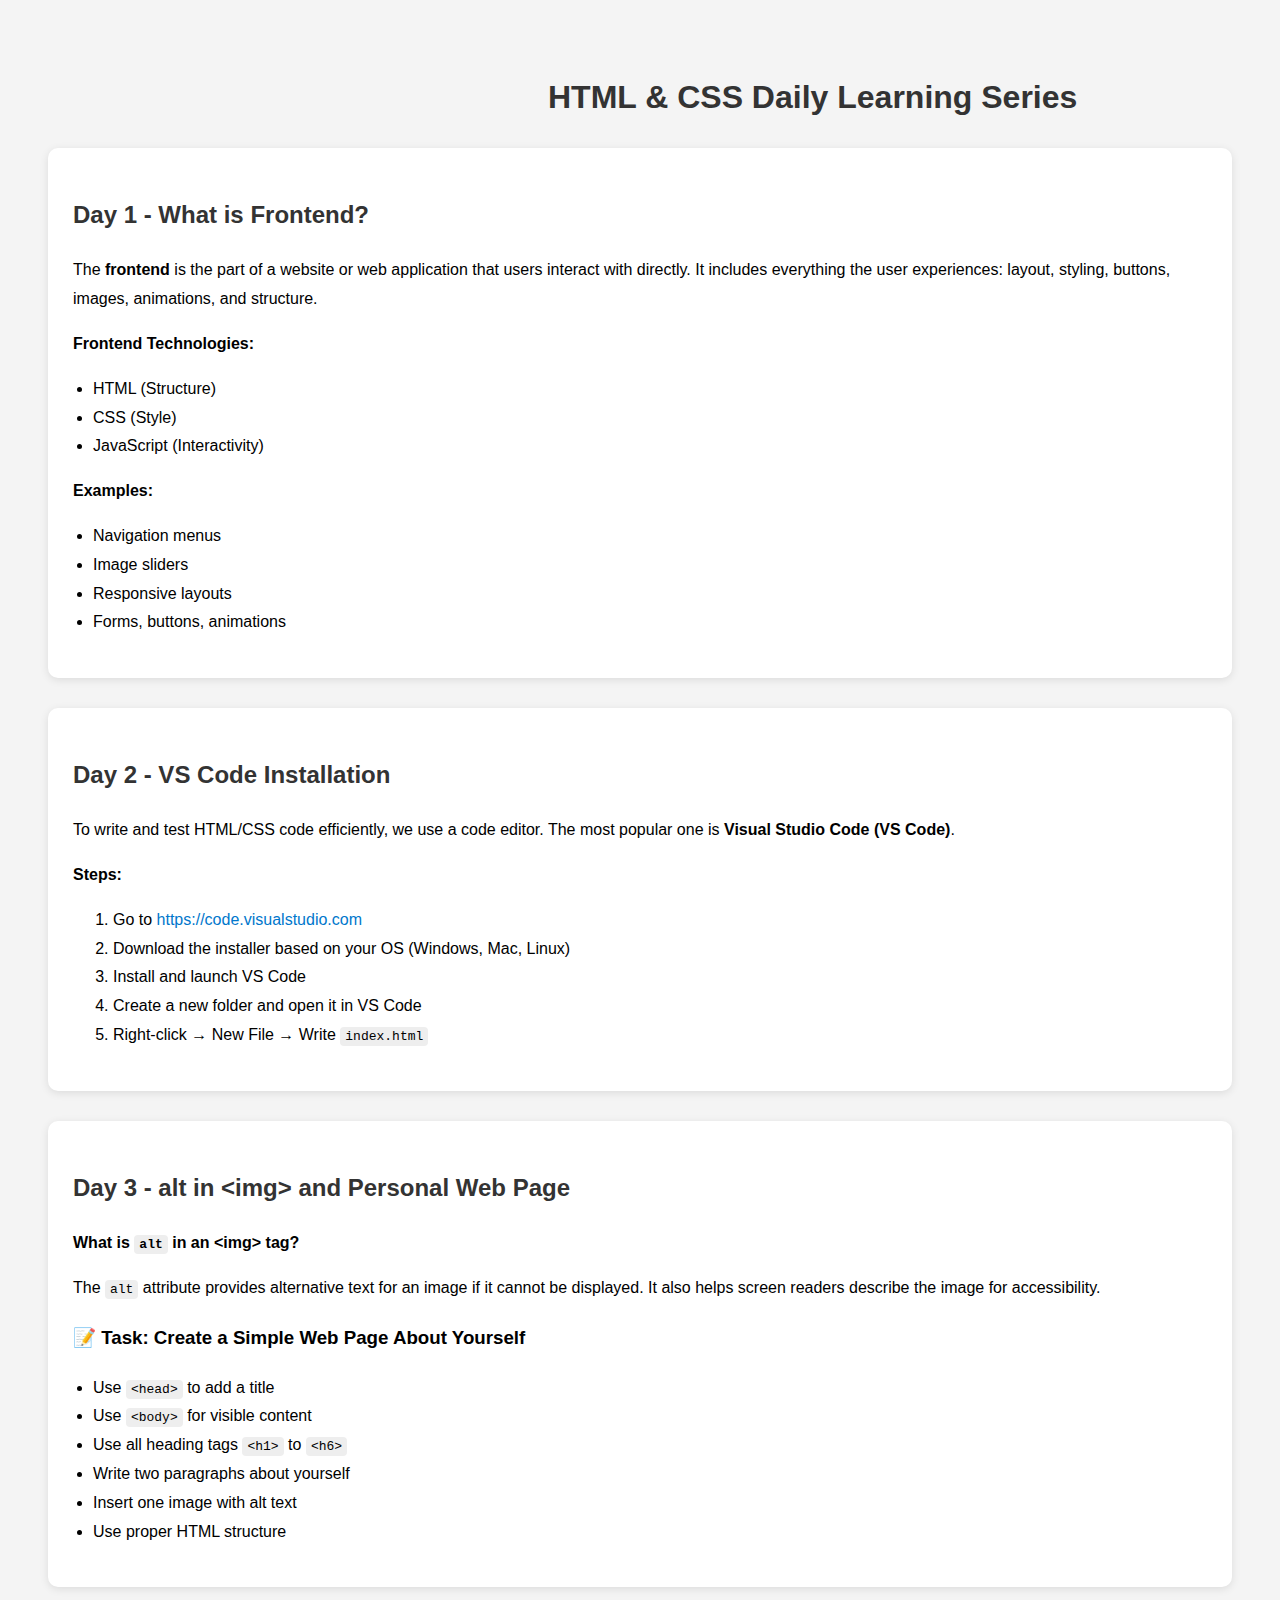
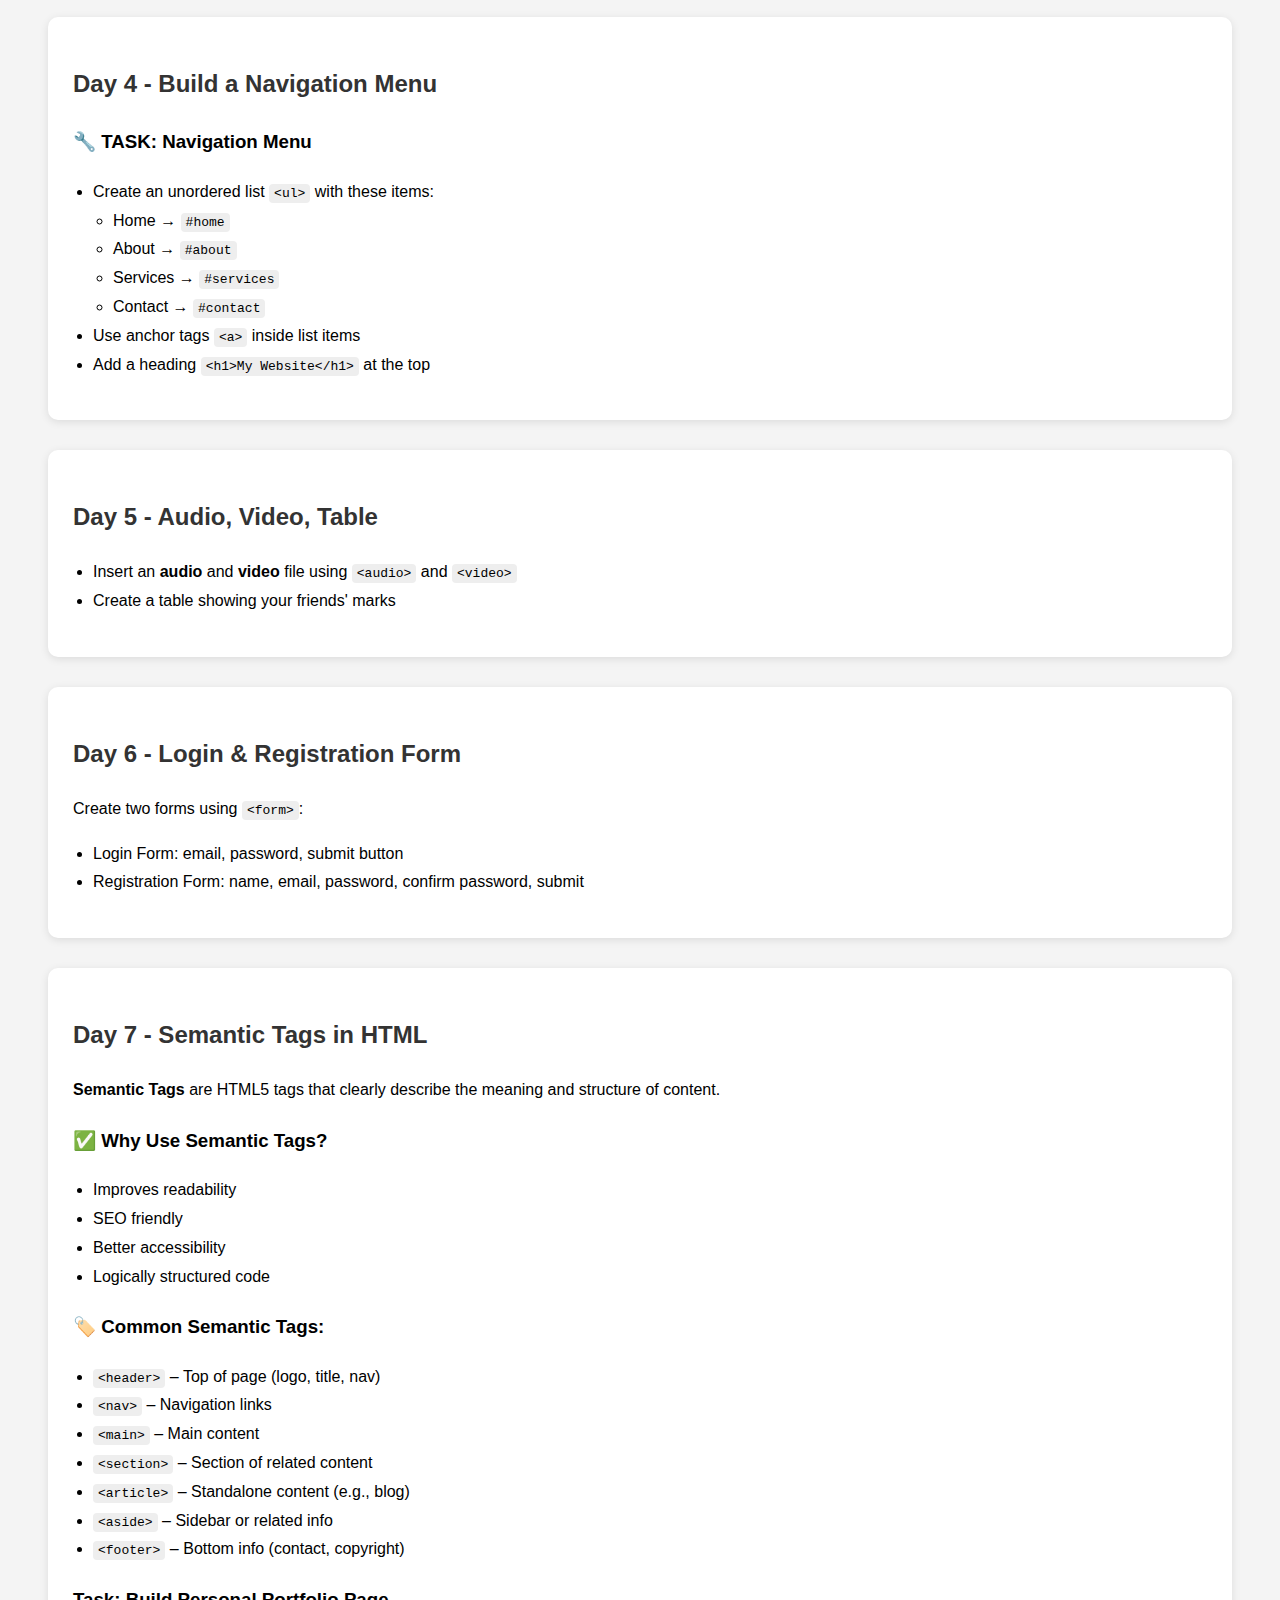
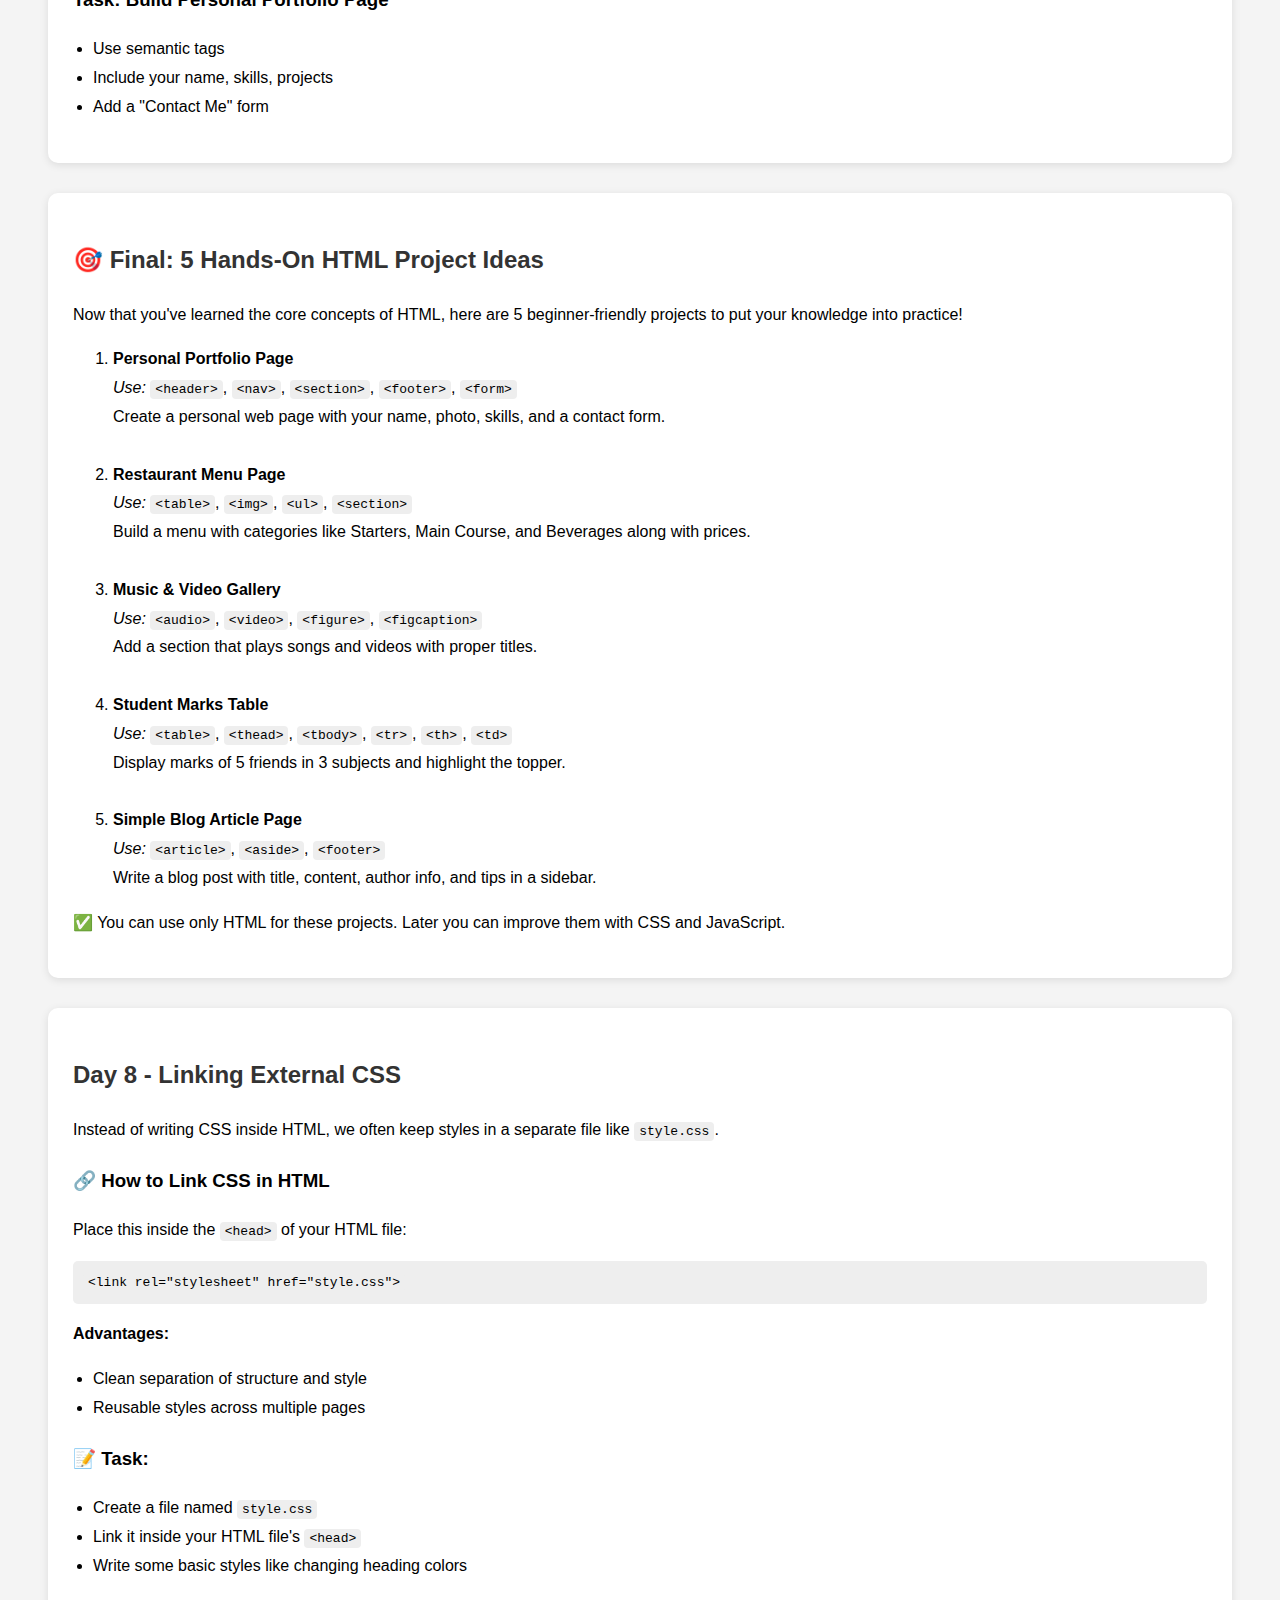
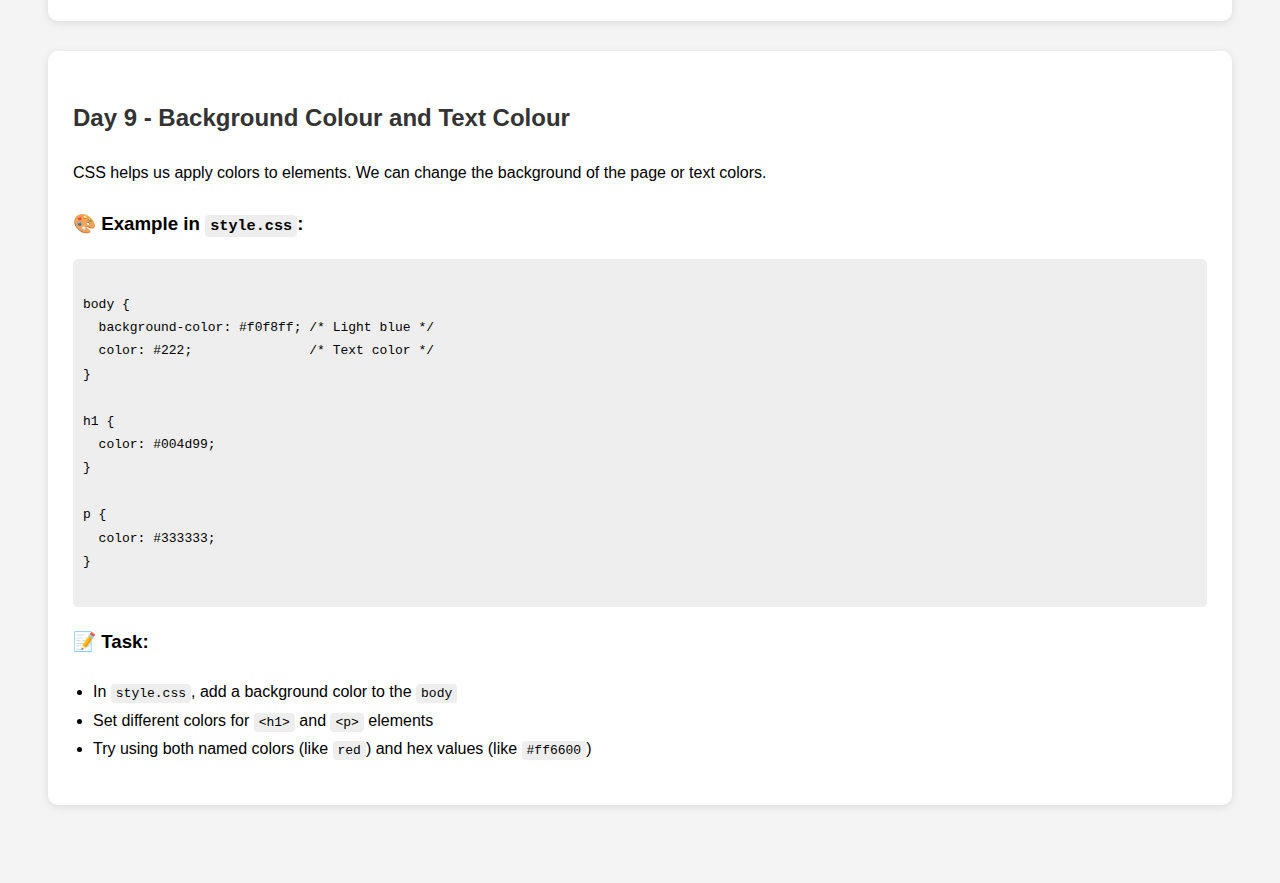
<file: frontend.html>
<!DOCTYPE html>
<html lang="en">
<head>
  <meta charset="UTF-8">
  <title>7 Days HTML Learning Series</title>
  <style>
    body {
      font-family: 'Segoe UI', sans-serif;
      background-color: #f4f4f4;
      padding: 40px;
      line-height: 1.8;
    }

    h1, h2 {
      color: #333;
    }

    .day-section {
      background: #fff;
      padding: 25px;
      border-radius: 10px;
      margin-bottom: 30px;
      box-shadow: 0 2px 8px rgba(0,0,0,0.1);
    }

    code {
      background-color: #eee;
      padding: 2px 5px;
      border-radius: 4px;
      font-family: monospace;
    }

    pre {
      background: #eee;
      padding: 10px;
      border-radius: 5px;
      overflow-x: auto;
    }

    ul {
      padding-left: 20px;
    }

    a {
      color: #0077cc;
      text-decoration: none;
    }

    a:hover {
      text-decoration: underline;
    }
    #ma {
        margin-left: 500px;
    }
  </style>
</head>
<body>

  <h1 id="ma">HTML & CSS Daily Learning Series</h1>

  <!-- Day 1 -->
  <div class="day-section">
    <h2>Day 1 - What is Frontend?</h2>
    <p>The <strong>frontend</strong> is the part of a website or web application that users interact with directly. It includes everything the user experiences: layout, styling, buttons, images, animations, and structure.</p>
    <p><strong>Frontend Technologies:</strong></p>
    <ul>
      <li>HTML (Structure)</li>
      <li>CSS (Style)</li>
      <li>JavaScript (Interactivity)</li>
    </ul>
    <p><strong>Examples:</strong></p>
    <ul>
      <li>Navigation menus</li>
      <li>Image sliders</li>
      <li>Responsive layouts</li>
      <li>Forms, buttons, animations</li>
    </ul>
  </div>

  <!-- Day 2 -->
  <div class="day-section">
    <h2>Day 2 - VS Code Installation</h2>
    <p>To write and test HTML/CSS code efficiently, we use a code editor. The most popular one is <strong>Visual Studio Code (VS Code)</strong>.</p>
    <p><strong>Steps:</strong></p>
    <ol>
      <li>Go to <a href="https://code.visualstudio.com" target="_blank">https://code.visualstudio.com</a></li>
      <li>Download the installer based on your OS (Windows, Mac, Linux)</li>
      <li>Install and launch VS Code</li>
      <li>Create a new folder and open it in VS Code</li>
      <li>Right-click → New File → Write <code>index.html</code></li>
    </ol>
  </div>

  <!-- Day 3 -->
  <div class="day-section">
    <h2>Day 3 - alt in &lt;img&gt; and Personal Web Page</h2>
    <p><strong>What is <code>alt</code> in an &lt;img&gt; tag?</strong></p>
    <p>The <code>alt</code> attribute provides alternative text for an image if it cannot be displayed. It also helps screen readers describe the image for accessibility.</p>

    <h3>📝 Task: Create a Simple Web Page About Yourself</h3>
    <ul>
      <li>Use <code>&lt;head&gt;</code> to add a title</li>
      <li>Use <code>&lt;body&gt;</code> for visible content</li>
      <li>Use all heading tags <code>&lt;h1&gt;</code> to <code>&lt;h6&gt;</code></li>
      <li>Write two paragraphs about yourself</li>
      <li>Insert one image with alt text</li>
      <li>Use proper HTML structure</li>
    </ul>
  </div>

  <!-- Day 4 -->
  <div class="day-section">
    <h2>Day 4 - Build a Navigation Menu</h2>
    <h3>🔧 TASK: Navigation Menu</h3>
    <ul>
      <li>Create an unordered list <code>&lt;ul&gt;</code> with these items:</li>
      <ul>
        <li>Home → <code>#home</code></li>
        <li>About → <code>#about</code></li>
        <li>Services → <code>#services</code></li>
        <li>Contact → <code>#contact</code></li>
      </ul>
      <li>Use anchor tags <code>&lt;a&gt;</code> inside list items</li>
      <li>Add a heading <code>&lt;h1&gt;My Website&lt;/h1&gt;</code> at the top</li>
    </ul>
  </div>

  <!-- Day 5 -->
  <div class="day-section">
    <h2>Day 5 - Audio, Video, Table</h2>
    <ul>
      <li>Insert an <strong>audio</strong> and <strong>video</strong> file using <code>&lt;audio&gt;</code> and <code>&lt;video&gt;</code></li>
      <li>Create a table showing your friends' marks</li>
    </ul>
  </div>

  <!-- Day 6 -->
  <div class="day-section">
    <h2>Day 6 - Login & Registration Form</h2>
    <p>Create two forms using <code>&lt;form&gt;</code>:</p>
    <ul>
      <li>Login Form: email, password, submit button</li>
      <li>Registration Form: name, email, password, confirm password, submit</li>
    </ul>
  </div>

  <!-- Day 7 -->
  <div class="day-section">
    <h2>Day 7 - Semantic Tags in HTML</h2>
    <p><strong>Semantic Tags</strong> are HTML5 tags that clearly describe the meaning and structure of content.</p>

    <h3>✅ Why Use Semantic Tags?</h3>
    <ul>
      <li>Improves readability</li>
      <li>SEO friendly</li>
      <li>Better accessibility</li>
      <li>Logically structured code</li>
    </ul>

    <h3>🏷️ Common Semantic Tags:</h3>
    <ul>
      <li><code>&lt;header&gt;</code> – Top of page (logo, title, nav)</li>
      <li><code>&lt;nav&gt;</code> – Navigation links</li>
      <li><code>&lt;main&gt;</code> – Main content</li>
      <li><code>&lt;section&gt;</code> – Section of related content</li>
      <li><code>&lt;article&gt;</code> – Standalone content (e.g., blog)</li>
      <li><code>&lt;aside&gt;</code> – Sidebar or related info</li>
      <li><code>&lt;footer&gt;</code> – Bottom info (contact, copyright)</li>
    </ul>

    <h3>Task: Build Personal Portfolio Page</h3>
    <ul>
      <li>Use semantic tags</li>
      <li>Include your name, skills, projects</li>
      <li>Add a "Contact Me" form</li>
    </ul>
  </div>
  <!-- Final Section: HTML Project Ideas -->
<div class="day-section">
  <h2>🎯 Final: 5 Hands-On HTML Project Ideas</h2>
  <p>Now that you've learned the core concepts of HTML, here are 5 beginner-friendly projects to put your knowledge into practice!</p>

  <ol>
    <li><strong>Personal Portfolio Page</strong><br>
      <em>Use:</em> <code>&lt;header&gt;</code>, <code>&lt;nav&gt;</code>, <code>&lt;section&gt;</code>, <code>&lt;footer&gt;</code>, <code>&lt;form&gt;</code><br>
      Create a personal web page with your name, photo, skills, and a contact form.
    </li><br>

    <li><strong>Restaurant Menu Page</strong><br>
      <em>Use:</em> <code>&lt;table&gt;</code>, <code>&lt;img&gt;</code>, <code>&lt;ul&gt;</code>, <code>&lt;section&gt;</code><br>
      Build a menu with categories like Starters, Main Course, and Beverages along with prices.
    </li><br>

    <li><strong>Music & Video Gallery</strong><br>
      <em>Use:</em> <code>&lt;audio&gt;</code>, <code>&lt;video&gt;</code>, <code>&lt;figure&gt;</code>, <code>&lt;figcaption&gt;</code><br>
      Add a section that plays songs and videos with proper titles.
    </li><br>

    <li><strong>Student Marks Table</strong><br>
      <em>Use:</em> <code>&lt;table&gt;</code>, <code>&lt;thead&gt;</code>, <code>&lt;tbody&gt;</code>, <code>&lt;tr&gt;</code>, <code>&lt;th&gt;</code>, <code>&lt;td&gt;</code><br>
      Display marks of 5 friends in 3 subjects and highlight the topper.
    </li><br>

    <li><strong>Simple Blog Article Page</strong><br>
      <em>Use:</em> <code>&lt;article&gt;</code>, <code>&lt;aside&gt;</code>, <code>&lt;footer&gt;</code><br>
      Write a blog post with title, content, author info, and tips in a sidebar.
    </li>
  </ol>

  <p>✅ You can use only HTML for these projects. Later you can improve them with CSS and JavaScript.</p>
</div>
<!-- Day 8 -->
  <div class="day-section">
    <h2>Day 8 - Linking External CSS</h2>
    <p>Instead of writing CSS inside HTML, we often keep styles in a separate file like <code>style.css</code>.</p>

    <h3>🔗 How to Link CSS in HTML</h3>
    <p>Place this inside the <code>&lt;head&gt;</code> of your HTML file:</p>
    <pre><code>&lt;link rel="stylesheet" href="style.css"&gt;</code></pre>

    <p><strong>Advantages:</strong></p>
    <ul>
      <li>Clean separation of structure and style</li>
      <li>Reusable styles across multiple pages</li>
    </ul>

    <h3>📝 Task:</h3>
    <ul>
      <li>Create a file named <code>style.css</code></li>
      <li>Link it inside your HTML file's <code>&lt;head&gt;</code></li>
      <li>Write some basic styles like changing heading colors</li>
    </ul>
  </div>

  <!-- Day 9 -->
  <div class="day-section">
    <h2>Day 9 - Background Colour and Text Colour</h2>
    <p>CSS helps us apply colors to elements. We can change the background of the page or text colors.</p>

    <h3>🎨 Example in <code>style.css</code>:</h3>
    <pre><code>
body {
  background-color: #f0f8ff; /* Light blue */
  color: #222;               /* Text color */
}

h1 {
  color: #004d99;
}

p {
  color: #333333;
}
    </code></pre>

    <h3>📝 Task:</h3>
    <ul>
      <li>In <code>style.css</code>, add a background color to the <code>body</code></li>
      <li>Set different colors for <code>&lt;h1&gt;</code> and <code>&lt;p&gt;</code> elements</li>
      <li>Try using both named colors (like <code>red</code>) and hex values (like <code>#ff6600</code>)</li>
    </ul>
  </div>


</body>
</html>
</file>
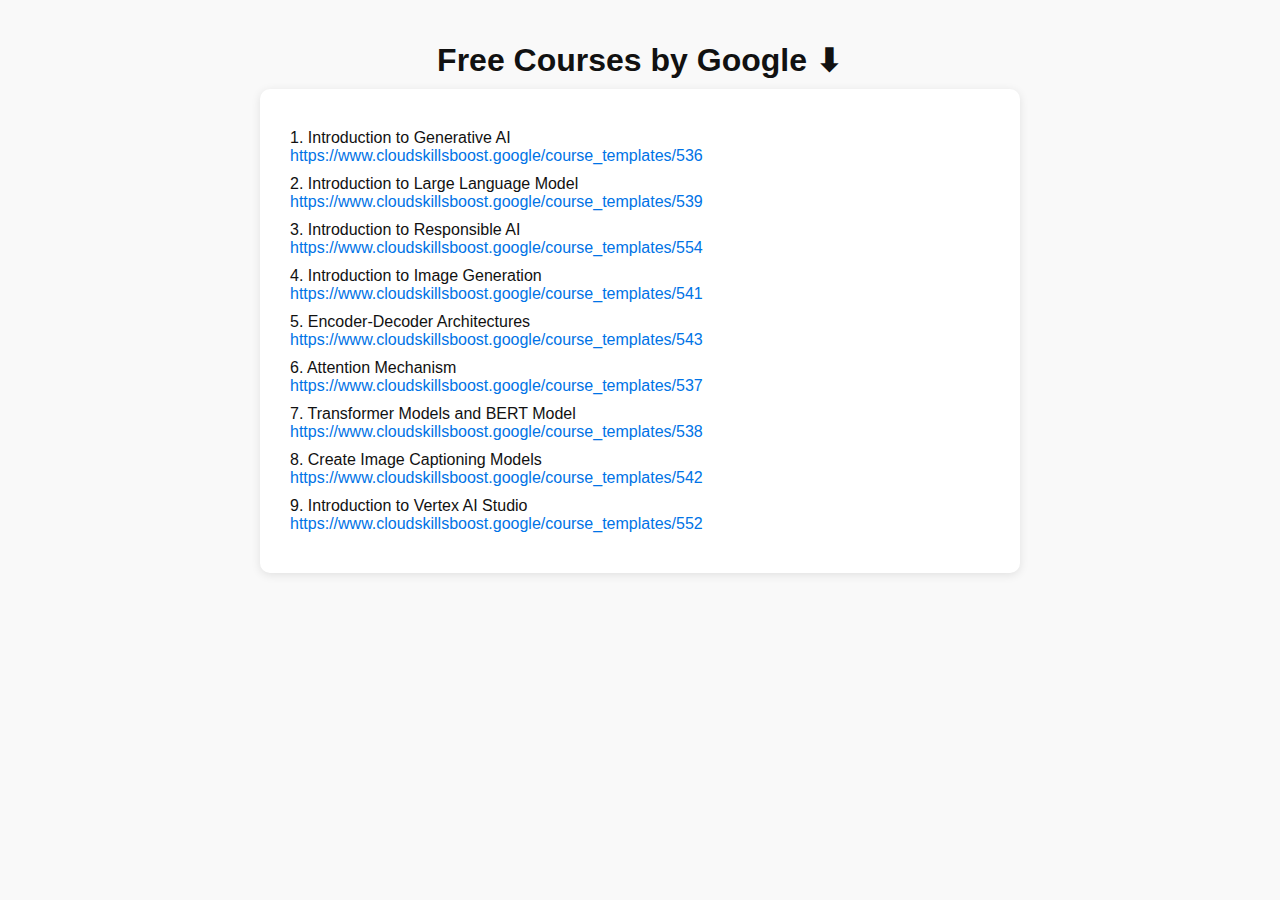
<file: Googlecourses.html>
<!DOCTYPE html>
<html lang="en">
<head>
  <meta charset="UTF-8" />
  <meta name="viewport" content="width=device-width, initial-scale=1.0"/>
  <title>Free Google Courses</title>
  <style>
    body {
      font-family: 'Segoe UI', sans-serif;
      margin: 0;
      padding: 20px;
      background-color: #f9f9f9;
      color: #111;
      text-align: center;
    }

    h1 {
      color: #111;
      margin-bottom: 10px;
    }

    .course-list {
      text-align: left;
      max-width: 700px;
      margin: 0 auto;
      background-color: #fff;
      border-radius: 10px;
      padding: 30px;
      box-shadow: 0 2px 10px rgba(0, 0, 0, 0.1);
    }

    .course-list p {
      margin: 10px 0;
      font-size: 16px;
      font-weight: 500;
    }

    .course-list a {
      color: #0073e6;
      text-decoration: none;
      word-break: break-all;
    }

    .course-list a:hover {
      text-decoration: underline;
    }

    .join-link {
      display: inline-block;
      margin-top: 30px;
      padding: 12px 24px;
      background-color: #25d366;
      color: white;
      border-radius: 6px;
      text-decoration: none;
      font-weight: bold;
    }

    .join-link:hover {
      background-color: #1ebd5a;
    }
  </style>
</head>
<body>

  <h1>Free Courses by Google ⬇</h1>

  <div class="course-list">
    <p>1. Introduction to Generative AI<br>
    <a href="https://www.cloudskillsboost.google/course_templates/536" target="_blank">
      https://www.cloudskillsboost.google/course_templates/536
    </a></p>

    <p>2. Introduction to Large Language Model<br>
    <a href="https://www.cloudskillsboost.google/course_templates/539" target="_blank">
      https://www.cloudskillsboost.google/course_templates/539
    </a></p>

    <p>3. Introduction to Responsible AI<br>
    <a href="https://www.cloudskillsboost.google/course_templates/554" target="_blank">
      https://www.cloudskillsboost.google/course_templates/554
    </a></p>

    <p>4. Introduction to Image Generation<br>
    <a href="https://www.cloudskillsboost.google/course_templates/541" target="_blank">
      https://www.cloudskillsboost.google/course_templates/541
    </a></p>

    <p>5. Encoder-Decoder Architectures<br>
    <a href="https://www.cloudskillsboost.google/course_templates/543" target="_blank">
      https://www.cloudskillsboost.google/course_templates/543
    </a></p>

    <p>6. Attention Mechanism<br>
    <a href="https://www.cloudskillsboost.google/course_templates/537" target="_blank">
      https://www.cloudskillsboost.google/course_templates/537
    </a></p>

    <p>7. Transformer Models and BERT Model<br>
    <a href="https://www.cloudskillsboost.google/course_templates/538" target="_blank">
      https://www.cloudskillsboost.google/course_templates/538
    </a></p>

    <p>8. Create Image Captioning Models<br>
    <a href="https://www.cloudskillsboost.google/course_templates/542" target="_blank">
      https://www.cloudskillsboost.google/course_templates/542
    </a></p>

    <p>9. Introduction to Vertex AI Studio<br>
    <a href="https://www.cloudskillsboost.google/course_templates/552" target="_blank">
      https://www.cloudskillsboost.google/course_templates/552
    </a></p>

  
  </div>

</body>
</html>
</file>
